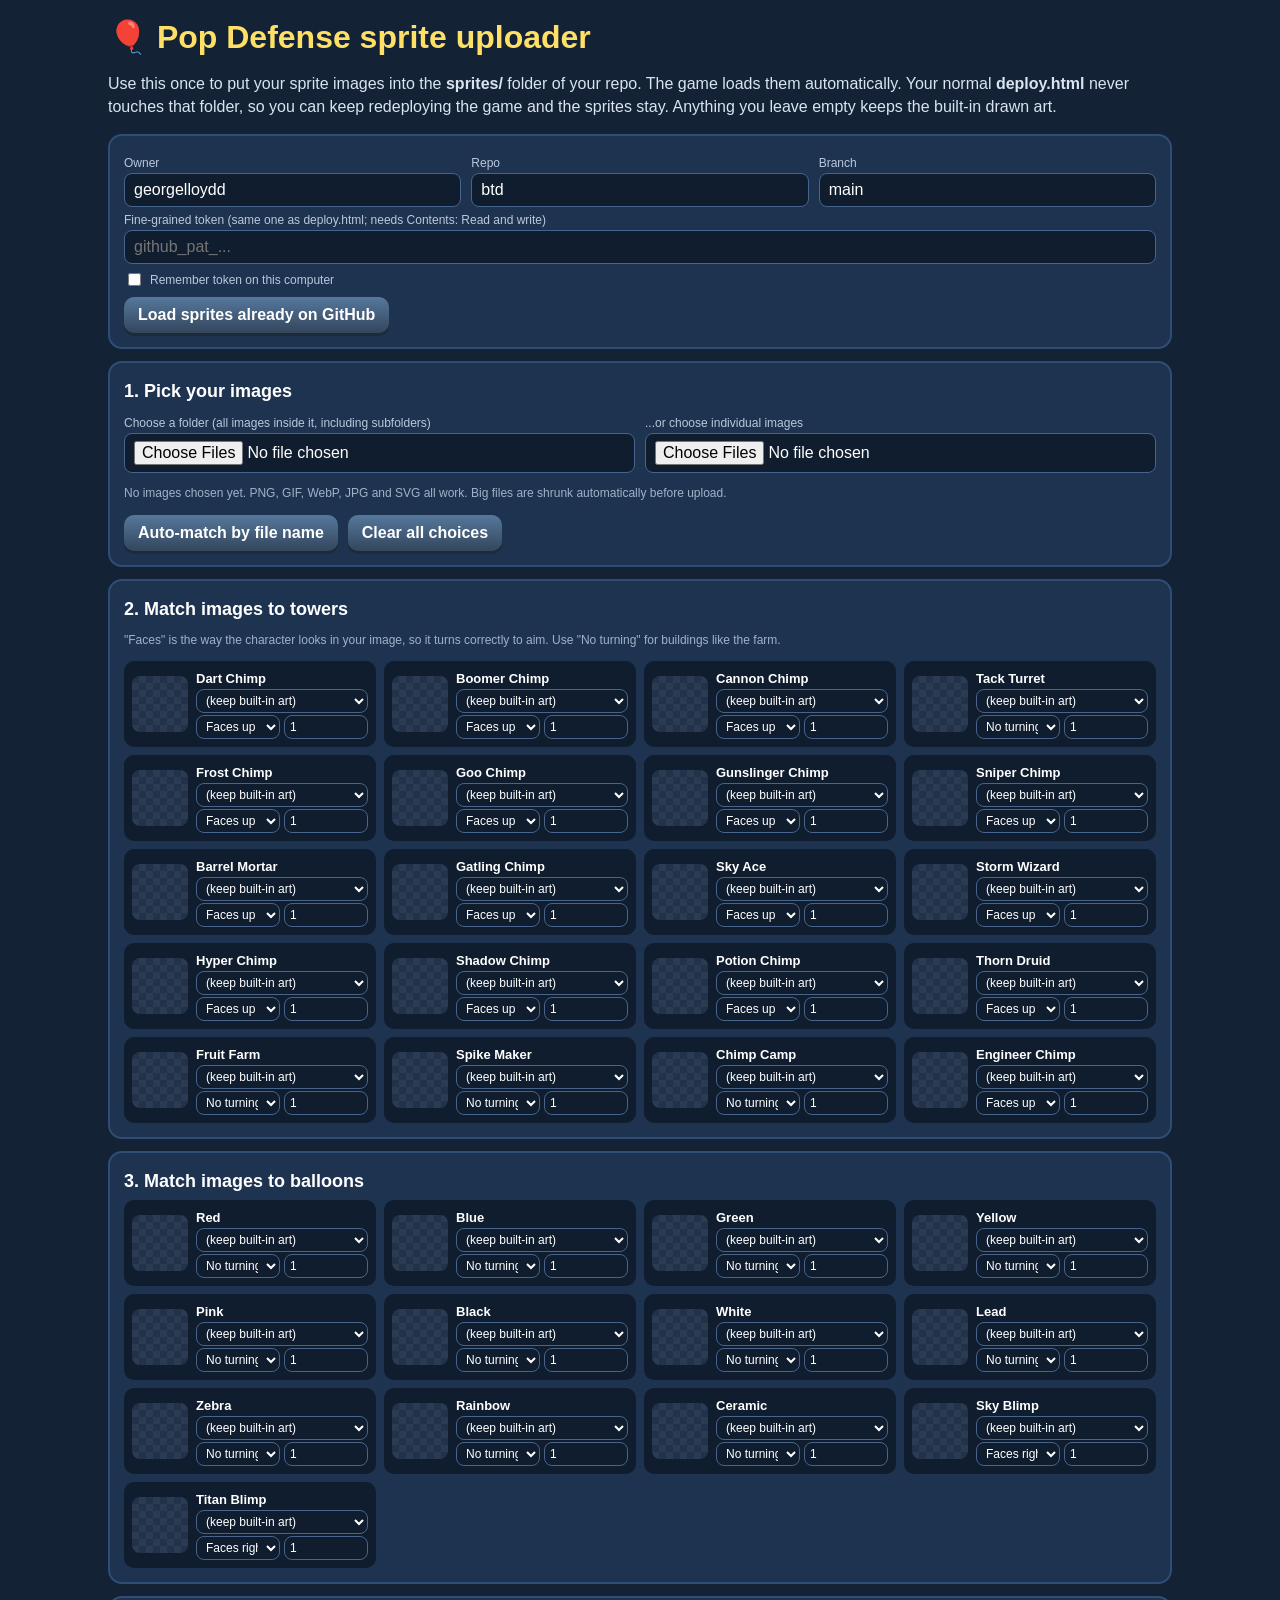
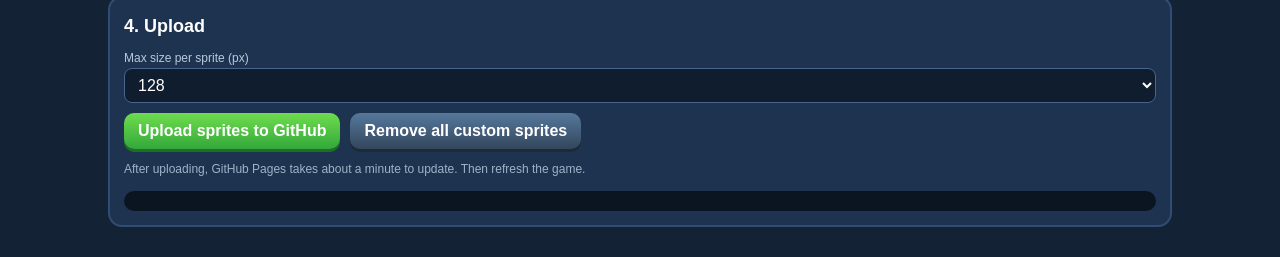
<file: sprite-upload.html>
<!doctype html><html lang="en"><head><meta charset="utf-8"><meta name="viewport" content="width=device-width,initial-scale=1">
<title>Pop Defense - Sprite uploader</title>
<style>
*{box-sizing:border-box}body{margin:0;font-family:"Trebuchet MS",Verdana,sans-serif;background:#132235;color:#fff}
.wrap{max-width:1100px;margin:0 auto;padding:18px}h1{margin:0 0 4px;color:#ffe066}p{color:#d9e4f0;line-height:1.45}
.card{background:#1e3350;border:2px solid #2f4d75;border-radius:14px;padding:14px;margin:12px 0}
label{display:block;font-size:12px;color:#b9c9dc;margin:6px 0 3px}input,select{font:inherit;padding:7px 9px;border-radius:8px;border:1px solid #47648c;background:#0f1d2e;color:#fff;width:100%}
.row{display:flex;gap:10px;flex-wrap:wrap}.row>div{flex:1;min-width:150px}
button{font:inherit;font-weight:700;cursor:pointer;border:0;border-radius:10px;padding:9px 14px;background:linear-gradient(#56789c,#33465c);color:#fff;box-shadow:0 3px 0 #1d2a38}
button.green{background:linear-gradient(#6fdc4f,#33a83a);box-shadow:0 3px 0 #1f6e25}button:disabled{filter:grayscale(.8);cursor:not-allowed}
h2{margin:4px 0 8px;font-size:18px}.grid{display:grid;grid-template-columns:repeat(auto-fill,minmax(250px,1fr));gap:8px}
.slot{display:flex;gap:8px;align-items:center;background:#0f1d2e;border-radius:10px;padding:6px;border:2px solid transparent}.slot.set{border-color:#5fd46a}
.slot .pv{width:56px;height:56px;flex:none;border-radius:8px;background:repeating-conic-gradient(#2a3b52 0 25%,#22324a 0 50%) 0 0/14px 14px;display:flex;align-items:center;justify-content:center;overflow:hidden}
.slot .pv img{max-width:100%;max-height:100%}.slot .f{flex:1;min-width:0}.slot b{font-size:13px}.slot select,.slot input{padding:3px 5px;font-size:12px;margin-top:2px}
.mini{display:flex;gap:4px}.mini>*{flex:1}#log{white-space:pre-wrap;font:12px/1.4 monospace;background:#0b1522;border-radius:10px;padding:10px;max-height:260px;overflow:auto}
.ok{color:#7fe08a}.err{color:#ff8a7a}.dim{color:#9fb3c8;font-size:12px}
</style></head><body><div class="wrap">
<h1>&#127880; Pop Defense sprite uploader</h1>
<p>Use this once to put your sprite images into the <b>sprites/</b> folder of your repo. The game loads them automatically. Your normal <b>deploy.html</b> never touches that folder, so you can keep redeploying the game and the sprites stay. Anything you leave empty keeps the built-in drawn art.</p>
<div class="card"><div class="row"><div><label>Owner</label><input id="owner" value="georgelloydd"></div><div><label>Repo</label><input id="repo" value="btd"></div><div><label>Branch</label><input id="branch" value="main"></div></div>
<label>Fine-grained token (same one as deploy.html; needs Contents: Read and write)</label><input id="tok" type="password" placeholder="github_pat_..." autocomplete="off">
<label style="display:flex;gap:6px;align-items:center"><input id="rem" type="checkbox" style="width:auto"> Remember token on this computer</label>
<div class="row" style="margin-top:8px"><button id="loadCur">Load sprites already on GitHub</button></div></div>
<div class="card"><h2>1. Pick your images</h2>
<div class="row"><div><label>Choose a folder (all images inside it, including subfolders)</label><input id="dir" type="file" webkitdirectory multiple></div><div><label>...or choose individual images</label><input id="files" type="file" accept="image/*" multiple></div></div>
<p class="dim" id="count">No images chosen yet. PNG, GIF, WebP, JPG and SVG all work. Big files are shrunk automatically before upload.</p>
<div class="row"><button id="auto">Auto-match by file name</button><button id="clear">Clear all choices</button></div></div>
<div class="card"><h2>2. Match images to towers</h2><p class="dim">"Faces" is the way the character looks in your image, so it turns correctly to aim. Use "No turning" for buildings like the farm.</p><div class="grid" id="tw"></div></div>
<div class="card"><h2>3. Match images to balloons</h2><div class="grid" id="bl"></div></div>
<div class="card"><h2>4. Upload</h2><div class="row"><div><label>Max size per sprite (px)</label><select id="max"><option>96</option><option selected>128</option><option>192</option><option>256</option></select></div></div>
<div class="row" style="margin-top:10px"><button class="green" id="go">Upload sprites to GitHub</button><button id="wipe">Remove all custom sprites</button></div>
<p class="dim">After uploading, GitHub Pages takes about a minute to update. Then refresh the game.</p><div id="log"></div></div>
</div>
<script>
const $ = id => document.getElementById(id);
const TOWERS = [['dart','Dart Chimp','dart monkey'],['boomer','Boomer Chimp','boomerang'],['bomb','Cannon Chimp','bomb shooter cannon'],['tack','Tack Turret','tack shooter'],['frost','Frost Chimp','ice monkey freeze'],['glue','Goo Chimp','glue gunner goo'],['sling','Gunslinger Chimp','gunslinger desperado pistol'],['sniper','Sniper Chimp','sniper'],['mortar','Barrel Mortar','mortar'],['gatling','Gatling Chimp','dartling gatling'],['ace','Sky Ace','monkey ace plane'],['mage','Storm Wizard','wizard mage'],['hyper','Hyper Chimp','super monkey hyper'],['ninja','Shadow Chimp','ninja shadow'],['potion','Potion Chimp','alchemist potion'],['druid','Thorn Druid','druid'],['farm','Fruit Farm','banana farm fruit'],['spike','Spike Maker','spike factory'],['camp','Chimp Camp','village camp'],['engi','Engineer Chimp','engineer engi']];
const BALLOONS = [['red','Red'],['blue','Blue'],['green','Green'],['yellow','Yellow'],['pink','Pink'],['black','Black'],['white','White'],['lead','Lead'],['zebra','Zebra'],['rainbow','Rainbow'],['ceramic','Ceramic'],['blimp','Sky Blimp','moab blimp'],['titan','Titan Blimp','bfb zomg titan']];
const FACES = [['up','Faces up'],['right','Faces right'],['down','Faces down'],['left','Faces left'],['none','No turning']];
let IMGS = []; // {name, path, url, file}
const CH = { towers: {}, balloons: {} }; // key -> {src: index | 'remote', face, scale, remoteUrl}
const saved = localStorage.getItem('popdef_tok'); if (saved) { $('tok').value = saved; $('rem').checked = true; }
function log(s, cls) { const d = document.createElement('div'); if (cls) d.className = cls; d.textContent = s; $('log').appendChild(d); $('log').scrollTop = 1e9; }
function slotHTML(group, key, label, defFace) {
  return `<div class="slot" id="s_${group}_${key}"><div class="pv"></div><div class="f"><b>${label}</b><select data-g="${group}" data-k="${key}" data-f="src"></select><div class="mini"><select data-g="${group}" data-k="${key}" data-f="face">${FACES.map(f => `<option value="${f[0]}"${f[0] === defFace ? ' selected' : ''}>${f[1]}</option>`).join('')}</select><input type="number" step="0.1" min="0.3" max="3" value="1" title="Size" data-g="${group}" data-k="${key}" data-f="scale"></div></div></div>`;
}
$('tw').innerHTML = TOWERS.map(t => slotHTML('towers', t[0], t[1], ['farm','camp','spike','tack'].includes(t[0]) ? 'none' : 'up')).join('');
$('bl').innerHTML = BALLOONS.map(b => slotHTML('balloons', b[0], b[1], ['blimp','titan'].includes(b[0]) ? 'right' : 'none')).join('');
function refreshSelects() {
  document.querySelectorAll('select[data-f=src]').forEach(sel => {
    const g = sel.dataset.g, k = sel.dataset.k, c = CH[g][k];
    let o = '<option value="">(keep built-in art)</option>';
    if (c && c.src === 'remote') o += '<option value="remote" selected>Already on GitHub</option>';
    o += IMGS.map((im, i) => `<option value="${i}"${c && c.src === i ? ' selected' : ''}>${im.path}</option>`).join('');
    sel.innerHTML = o; paint(g, k);
  });
}
function paint(g, k) {
  const c = CH[g][k], el = $(`s_${g}_${k}`), pv = el.querySelector('.pv');
  const url = !c ? '' : c.src === 'remote' ? c.remoteUrl : IMGS[c.src] ? IMGS[c.src].url : '';
  pv.innerHTML = url ? `<img src="${url}">` : ''; el.classList.toggle('set', !!url);
  if (c) { el.querySelector('[data-f=face]').value = c.face; el.querySelector('[data-f=scale]').value = c.scale; }
}
document.addEventListener('change', e => {
  const t = e.target; if (!t.dataset || !t.dataset.f) return; const g = t.dataset.g, k = t.dataset.k, el = $(`s_${g}_${k}`);
  const face = el.querySelector('[data-f=face]').value, scale = +el.querySelector('[data-f=scale]').value || 1;
  if (t.dataset.f === 'src') { if (t.value === '') delete CH[g][k]; else CH[g][k] = Object.assign(CH[g][k] || {}, { src: t.value === 'remote' ? 'remote' : +t.value, face, scale }); }
  else if (CH[g][k]) { CH[g][k].face = face; CH[g][k].scale = scale; }
  paint(g, k);
});
function addFiles(list) {
  for (const f of list) { if (!/^image\//.test(f.type) && !/\.(png|gif|webp|jpe?g|svg)$/i.test(f.name)) continue; IMGS.push({ name: f.name, path: f.webkitRelativePath || f.name, url: URL.createObjectURL(f), file: f }); }
  $('count').textContent = IMGS.length + ' images ready. Click "Auto-match" or pick them from the dropdowns.'; refreshSelects();
}
$('dir').onchange = e => addFiles(e.target.files); $('files').onchange = e => addFiles(e.target.files);
const norm = s => s.toLowerCase().replace(/\.[a-z0-9]+$/, '').replace(/[^a-z0-9]+/g, ' ');
function score(path, words) { const p = ' ' + norm(path) + ' '; let s = 0; for (const w of words) { if (p.includes(' ' + w + ' ')) s += 3; else if (p.includes(w)) s += 1; } return s; }
$('auto').onclick = () => {
  let n = 0; const groups = [['towers', TOWERS], ['balloons', BALLOONS]];
  for (const [g, list] of groups) for (const [k, label, extra] of list) {
    const words = [...new Set((k + ' ' + label + ' ' + (extra || '')).toLowerCase().split(/\s+/))].filter(w => w.length > 2 && !['chimp','monkey','balloon','bloon'].includes(w));
    if (g === 'balloons') words.push(k + ' bloon', k + 'bloon');
    let best = -1, bs = 0; IMGS.forEach((im, i) => { const s = score(im.path, words) - im.path.length * 0.001; if (s > bs) { bs = s; best = i; } });
    if (best >= 0 && bs >= 1) { const el = $(`s_${g}_${k}`); CH[g][k] = { src: best, face: el.querySelector('[data-f=face]').value, scale: +el.querySelector('[data-f=scale]').value || 1 }; n++; }
  }
  refreshSelects(); log('Auto-matched ' + n + ' slots. Check them and fix any wrong ones.', 'ok');
};
$('clear').onclick = () => { CH.towers = {}; CH.balloons = {}; refreshSelects(); };
const cfg = () => ({ owner: $('owner').value.trim(), repo: $('repo').value.trim(), branch: $('branch').value.trim() || 'main', token: $('tok').value.trim() });
async function gh(token, method, path, body) {
  const r = await fetch('https://api.github.com' + path, { method, headers: { Authorization: 'Bearer ' + token, Accept: 'application/vnd.github+json', 'X-GitHub-Api-Version': '2022-11-28', ...(body ? { 'Content-Type': 'application/json' } : {}) }, body: body ? JSON.stringify(body) : undefined });
  let j = null; try { j = await r.json(); } catch (e) { } return { s: r.status, j };
}
const b64 = s => btoa(unescape(encodeURIComponent(s)));
async function getFile(c, path) { const r = await gh(c.token, 'GET', `/repos/${c.owner}/${c.repo}/contents/${path}?ref=${encodeURIComponent(c.branch)}`); return r.s === 200 ? r.j : null; }
async function putFile(c, path, content, msg) {
  for (let a = 0; a < 3; a++) { const cur = await getFile(c, path); const r = await gh(c.token, 'PUT', `/repos/${c.owner}/${c.repo}/contents/${path}`, { message: msg, content, branch: c.branch, ...(cur ? { sha: cur.sha } : {}) }); if (r.s === 200 || r.s === 201) return true; if (r.s !== 409) throw new Error(path + ': HTTP ' + r.s + ' ' + (r.j && r.j.message || '')); await new Promise(z => setTimeout(z, 1200)); }
  throw new Error(path + ': kept conflicting, try again');
}
function toPng(url, max) { return new Promise((res, rej) => { const im = new Image(); im.onload = () => { const k = Math.min(1, max / Math.max(im.naturalWidth || max, im.naturalHeight || max)); const w = Math.max(1, Math.round((im.naturalWidth || max) * k)), h = Math.max(1, Math.round((im.naturalHeight || max) * k)); const cv = document.createElement('canvas'); cv.width = w; cv.height = h; const x = cv.getContext('2d'); x.imageSmoothingQuality = 'high'; x.drawImage(im, 0, 0, w, h); res(cv.toDataURL('image/png').split(',')[1]); }; im.onerror = () => rej(new Error('Could not read image')); im.src = url; }); }
function check(c) { if (!c.token || !c.owner || !c.repo) { log('Fill in owner, repo and token first.', 'err'); return false; } if ($('rem').checked) localStorage.setItem('popdef_tok', c.token); else localStorage.removeItem('popdef_tok'); return true; }
$('loadCur').onclick = async () => {
  const c = cfg(); if (!check(c)) return; log('Loading sprites/manifest.json ...');
  const f = await getFile(c, 'sprites/manifest.json'); if (!f) { log('No custom sprites on GitHub yet.'); return; }
  const m = JSON.parse(decodeURIComponent(escape(atob(f.content.replace(/\n/g, '')))));
  for (const g of ['towers', 'balloons']) for (const [k, v] of Object.entries(m[g] || {})) CH[g][k] = { src: 'remote', face: v.face, scale: v.scale || 1, file: v.file, remoteUrl: `https://raw.githubusercontent.com/${c.owner}/${c.repo}/${c.branch}/sprites/${v.file}` };
  refreshSelects(); log('Loaded ' + (Object.keys(m.towers || {}).length + Object.keys(m.balloons || {}).length) + ' sprites already on GitHub.', 'ok');
};
$('go').onclick = async () => {
  const c = cfg(); if (!check(c)) return; $('go').disabled = true; const max = +$('max').value;
  try {
    const r = await gh(c.token, 'GET', `/repos/${c.owner}/${c.repo}`); if (r.s !== 200) throw new Error('Cannot open repo (HTTP ' + r.s + '). Check owner, repo and that the token can access it.');
    const man = { v: Date.now(), towers: {}, balloons: {} }; let n = 0;
    for (const g of ['towers', 'balloons']) for (const [k, ch] of Object.entries(CH[g])) {
      const file = (g === 'towers' ? 't_' : 'b_') + k + '.png';
      if (ch.src !== 'remote') { log('Uploading ' + file + ' ...'); await putFile(c, 'sprites/' + file, await toPng(IMGS[ch.src].url, max), 'Sprite ' + file); n++; }
      man[g][k] = { file: ch.src === 'remote' ? ch.file : file, face: ch.face, scale: ch.scale };
    }
    log('Saving manifest ...'); await putFile(c, 'sprites/manifest.json', b64(JSON.stringify(man, null, 1)), 'Update sprite manifest');
    log('Done! Uploaded ' + n + ' new images. Refresh the game in about a minute.', 'ok');
  } catch (e) { log('Error: ' + e.message, 'err'); }
  $('go').disabled = false;
};
$('wipe').onclick = async () => {
  const c = cfg(); if (!check(c) || !confirm('Switch the game back to the built-in art? (The image files stay in the repo, they just stop being used.)')) return;
  try { await putFile(c, 'sprites/manifest.json', b64(JSON.stringify({ v: Date.now(), towers: {}, balloons: {} })), 'Clear sprites'); CH.towers = {}; CH.balloons = {}; refreshSelects(); log('Back to built-in art.', 'ok'); } catch (e) { log('Error: ' + e.message, 'err'); }
};
refreshSelects();
</script></body></html>
</file>
